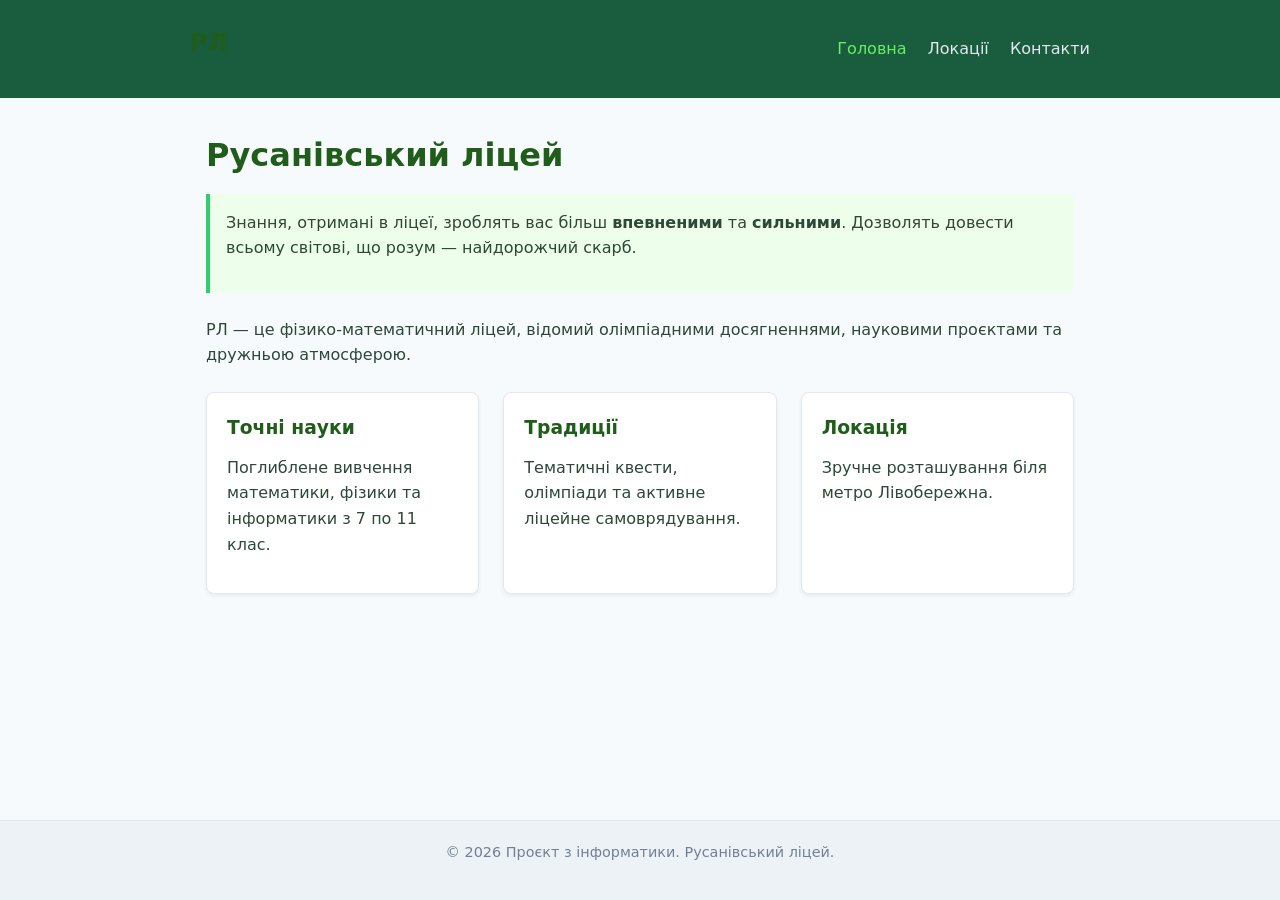
<file: index.html>
<!DOCTYPE html>
<html lang="uk">
<head>
  <meta charset="UTF-8">
  <meta name="viewport" content="width=device-width, initial-scale=1.0">
  <title>Русанівський Ліцей | Головна</title>
  <link rel="stylesheet" href="style.css">
</head>
<body>

  <header>
    <div class="header-container">
      <h2>РЛ</h2>
      <nav>
        <a href="index.html" class="active">Головна</a>
        <a href="places.html">Локації</a>
        <a href="contacts.html">Контакти</a>
      </nav>
    </div>
  </header>

  <main>
    <h1>Русанівський ліцей</h1>
    <div class="highlight">
      <p>Знання, отримані в ліцеї, зроблять вас більш <strong>впевненими</strong> та <strong>сильними</strong>. Дозволять довести всьому світові, що розум — найдорожчий скарб.</p>
    </div>

    <section>
      <p>РЛ — це фізико-математичний ліцей, відомий олімпіадними досягненнями, науковими проєктами та дружньою атмосферою.</p>
      
      <div class="card-grid">
        <article class="card">
          <h3>Точні науки</h3>
          <p>Поглиблене вивчення математики, фізики та інформатики з 7 по 11 клас.</p>
        </article>
        <article class="card">
          <h3>Традиції</h3>
          <p>Тематичні квести, олімпіади та активне ліцейне самоврядування.</p>
        </article>
        <article class="card">
          <h3>Локація</h3>
          <p>Зручне розташування біля метро Лівобережна.</p>
        </article>
      </div>
    </section>
  </main>

  <footer>
    <p>&copy; 2026 Проєкт з інформатики. Русанівський ліцей.</p>
  </footer>

</body>
</html>
</file>
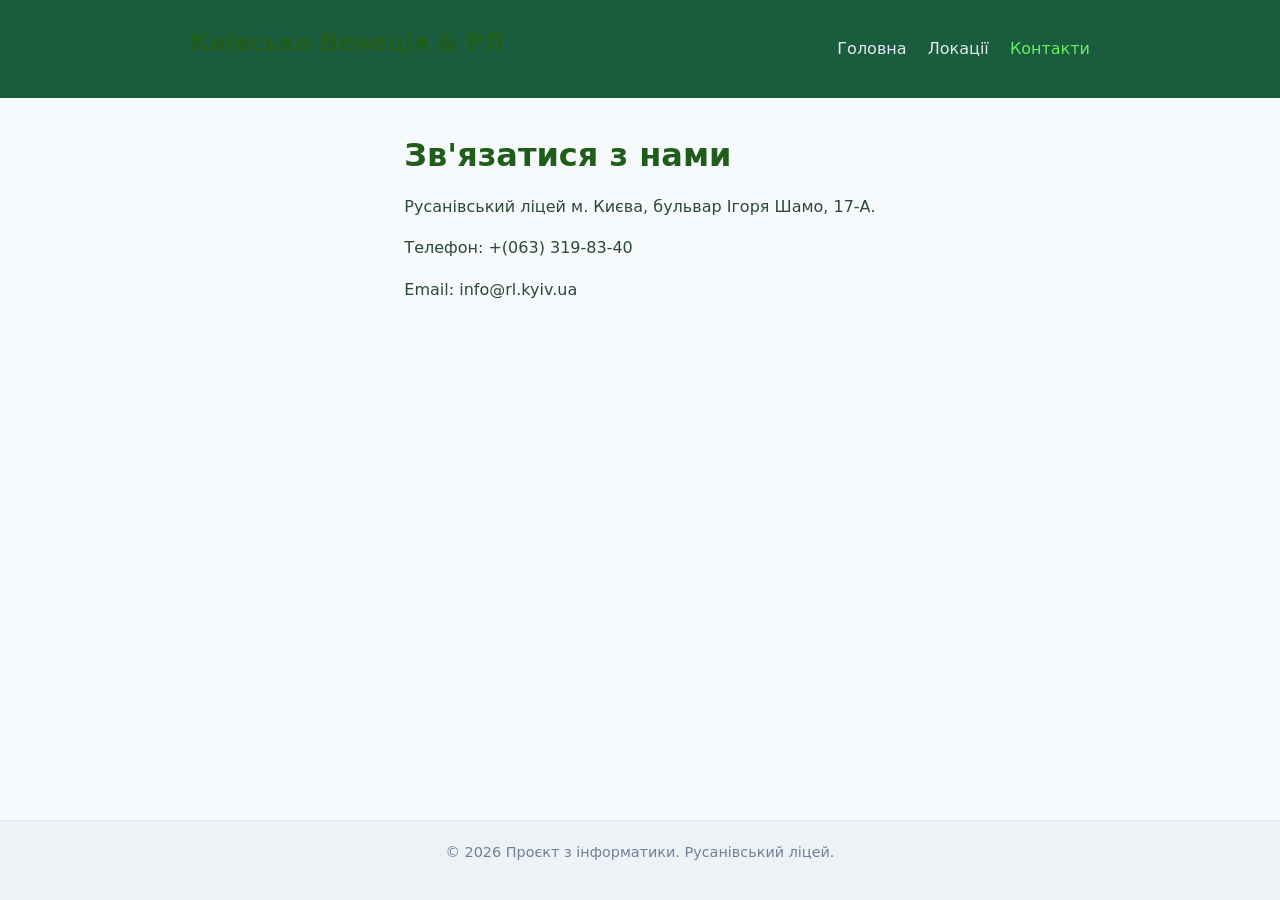
<file: contacts.html>
<!DOCTYPE html>
<html lang="uk">
<head>
  <meta charset="UTF-8">
  <meta name="viewport" content="width=device-width, initial-scale=1.0">
  <title>Контакти | Русанівський ліцей</title>
  <link rel="stylesheet" href="style.css">
</head>
<body>

  <header>
    <div class="header-container">
      <h2>Київська Венеція & РЛ</h2>
      <nav>
        <a href="index.html">Головна</a>
        <a href="places.html">Локації</a>
        <a href="contacts.html" class="active">Контакти</a>
      </nav>
    </div>
  </header>

  <main>
    <h1>Зв'язатися з нами</h1>
    <p>Русанівський ліцей м. Києва, бульвар Ігоря Шамо, 17-А.</p>

    <div class="contact-info">
      <p>Телефон: +(063) 319-83-40 </p>
      <p>Email: info@rl.kyiv.ua</p>
    </div>
  </main>

  <footer>
    <p>&copy; 2026 Проєкт з інформатики. Русанівський ліцей.</p>
  </footer>

</body>
</html>
</file>
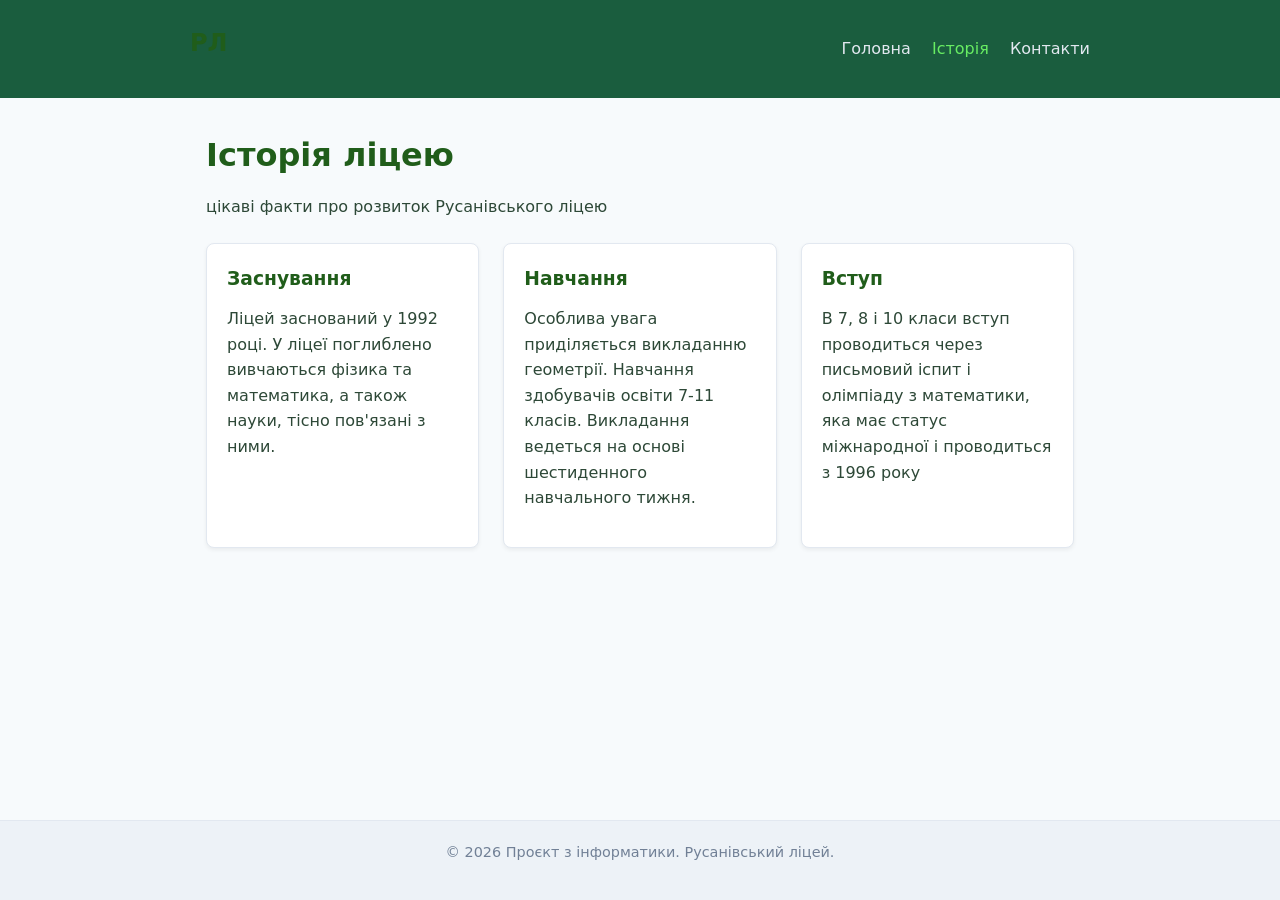
<file: places.html>
<!DOCTYPE html>
<html lang="uk">
<head>
  <meta charset="UTF-8">
  <meta name="viewport" content="width=device-width, initial-scale=1.0">
  <title>Цікаво знати | Історія</title>
  <link rel="stylesheet" href="style.css">
</head>
<body>

  <header>
    <div class="header-container">
      <h2>РЛ</h2>
      <nav>
        <a href="index.html">Головна</a>
        <a href="places.html" class="active">Історія</a>
        <a href="contacts.html">Контакти</a>
      </nav>
    </div>
  </header>

  <main>
    <h1>Історія ліцею</h1>
    <p>цікаві факти про розвиток Русанівського ліцею</p>

    <div class="card-grid">
      <article class="card">
        <h3>Заснування</h3>
        <p>Ліцей заснований у 1992 році. У ліцеї поглиблено вивчаються фізика та математика, а також науки, тісно пов'язані з ними.</p>
      </article>

      <article class="card">
        <h3>Навчання</h3>
        <p>Особлива увага приділяється викладанню геометрії. Навчання здобувачів освіти 7-11 класів. Викладання ведеться на основі шестиденного навчального тижня.</p>
      </article>

      <article class="card">
        <h3>Вступ</h3>
        <p>В 7, 8 і 10 класи вступ проводиться через письмовий іспит і олімпіаду з математики, яка має статус міжнародної і проводиться з 1996 року</p>
      </article>
    </div>
  </main>

  <footer>
    <p>&copy; 2026 Проєкт з інформатики. Русанівський ліцей.</p>
  </footer>

</body>
</html>
</file>
<file: style.css>
* {
  box-sizing: border-box;
  margin: 0;
  padding: 0;
}

body {
  font-family: system-ui, -apple-system, sans-serif;
  line-height: 1.6;
  color: #2d4837;
  background-color: #f7fafc;
  display: flex;
  flex-direction: column;
  min-height: 100vh;
}

header {
  background: #1a5d3e;
  color: #fff;
  padding: 1.5rem 1rem;
}

.header-container {
  max-width: 900px;
  margin: 0 auto;
  display: flex;
  justify-content: space-between;
  align-items: center;
  flex-wrap: wrap;
  gap: 1rem;
}

nav a {
  color: #e2e8f0;
  text-decoration: none;
  margin-left: 1rem;
  font-weight: 500;
  transition: color 0.2s ease;
}

nav a:hover,
nav a.active {
  color: #68ed63;
}

main {
  max-width: 900px;
  margin: 2rem auto;
  padding: 0 1rem;
  flex: 1;
}

h1, h2, h3 {
  color: #205d1a;
  margin-bottom: 0.75rem;
}

p {
  margin-bottom: 1rem;
}

.card-grid {
  display: grid;
  grid-template-columns: repeat(auto-fit, minmax(260px, 1fr));
  gap: 1.5rem;
  margin-top: 1.5rem;
}

.card {
  background: #fff;
  border-radius: 8px;
  padding: 1.25rem;
  box-shadow: 0 2px 4px rgba(0, 0, 0, 0.06);
  border: 1px solid #e2e8f0;
}

.highlight {
  background: #edffeb;
  border-left: 4px solid #31ce6d;
  padding: 1rem;
  border-radius: 0 6px 6px 0;
  margin-bottom: 1.5rem;
}




footer {
  background: #edf2f7;
  text-align: center;
  padding: 1.25rem;
  font-size: 0.9rem;
  color: #718096;
  border-top: 1px solid #e2e8f0;
}
</file>
